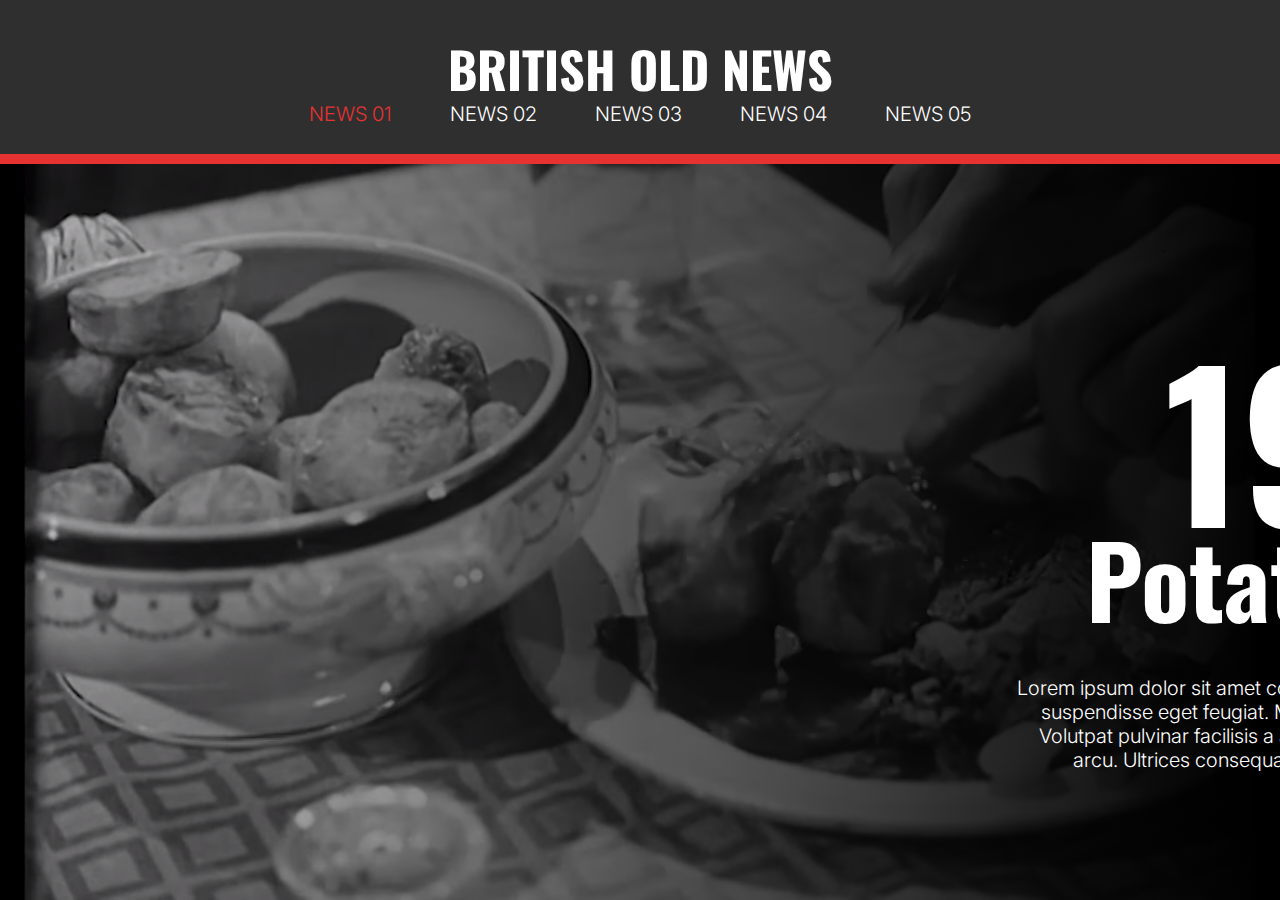
<file: 240718_SP_contents_slide/index.html>
<!DOCTYPE html>
<html lang="ko">
  <head>
    <meta charset="UTF-8" />
    <meta name="viewport" content="width=device-width, initial-scale=1.0" />
    <link rel="stylesheet" href="./style.css" />
    <script defer src="./script.js"></script>
    <title>BRITISH OLD NEWS</title>
  </head>
  <body>
    <div id="container">
      <input type="radio" name="tabmenu" id="tab1" checked />
      <input type="radio" name="tabmenu" id="tab2" />
      <input type="radio" name="tabmenu" id="tab3" />
      <input type="radio" name="tabmenu" id="tab4" />
      <input type="radio" name="tabmenu" id="tab5" />
      <header id="header_area">
        <nav id="header_contents">
          <div class="logo">BRITISH OLD NEWS</div>
          <div class="gnb">
            <label for="tab1">NEWS 01</label>
            <label for="tab2">NEWS 02</label>
            <label for="tab3">NEWS 03</label>
            <label for="tab4">NEWS 04</label>
            <label for="tab5">NEWS 05</label>
          </div>
        </nav>
      </header>
      <div id="tabs">
        <div id="contents">
          <div class="first_content">
            <div class="text_content">
              <span></span>
              <h1>1944</h1>
              <h2>Potato Love</h2>
              <p>
                Lorem ipsum dolor sit amet consectetur. Lectus ipsum varius
                suspendisse eget feugiat. Morbi enim viverra dui faucibus.
                Volutpat pulvinar facilisis a adipiscing nunc ridiculus donec
                arcu. Ultrices consequat nullam nisl dui morbi natoque.
              </p>
            </div>
          </div>
          <div class="second_content">
            <div class="text_content">
              <span></span>
              <h1>1946</h1>
              <h2>Flying Fashions</h2>
              <p>
                Lorem ipsum dolor sit amet consectetur. Lectus ipsum varius
                suspendisse eget feugiat. Morbi enim viverra dui faucibus.
                Volutpat pulvinar facilisis a adipiscing nunc ridiculus donec
                arcu. Ultrices consequat nullam nisl dui morbi natoque.
              </p>
            </div>
          </div>
          <div class="third_content">
            <div class="text_content">
              <span></span>
              <h1>1957</h1>
              <h2>Sophia Loren</h2>
              <p>
                Lorem ipsum dolor sit amet consectetur adipisicing elit. Et
                minus repudiandae id nihil iusto odio quas accusamus obcaecati
                rem eius modi asperiores nostrum, ea quisquam, deserunt veniam
                corrupti, natus dolorem.
              </p>
            </div>
          </div>
          <div class="fourth_content">
            <div class="text_content">
              <span></span>
              <h1>1968</h1>
              <h2>France strikes</h2>
              <p>
                Lorem ipsum, dolor sit amet consectetur adipisicing elit. Culpa
                ipsa veniam ipsam officiis sunt velit nisi sint omnis qui minus,
                facilis, facere laborum. Sequi quo ipsa officiis excepturi
                distinctio dolores.
              </p>
            </div>
          </div>
          <div class="fifth_content">
            <div class="text_content">
              <span></span>
              <h1>1975</h1>
              <h2>Horn Dance</h2>
              <p>
                Lorem ipsum dolor, sit amet consectetur adipisicing elit.
                Molestiae iure quae alias officiis optio consequatur sint! Hic
                debitis iure provident dolor dolorum voluptatum aliquam.
                Laboriosam eum officiis facilis ab expedita.
              </p>
            </div>
          </div>
        </div>
      </div>
    </div>
  </body>
</html>
</file>
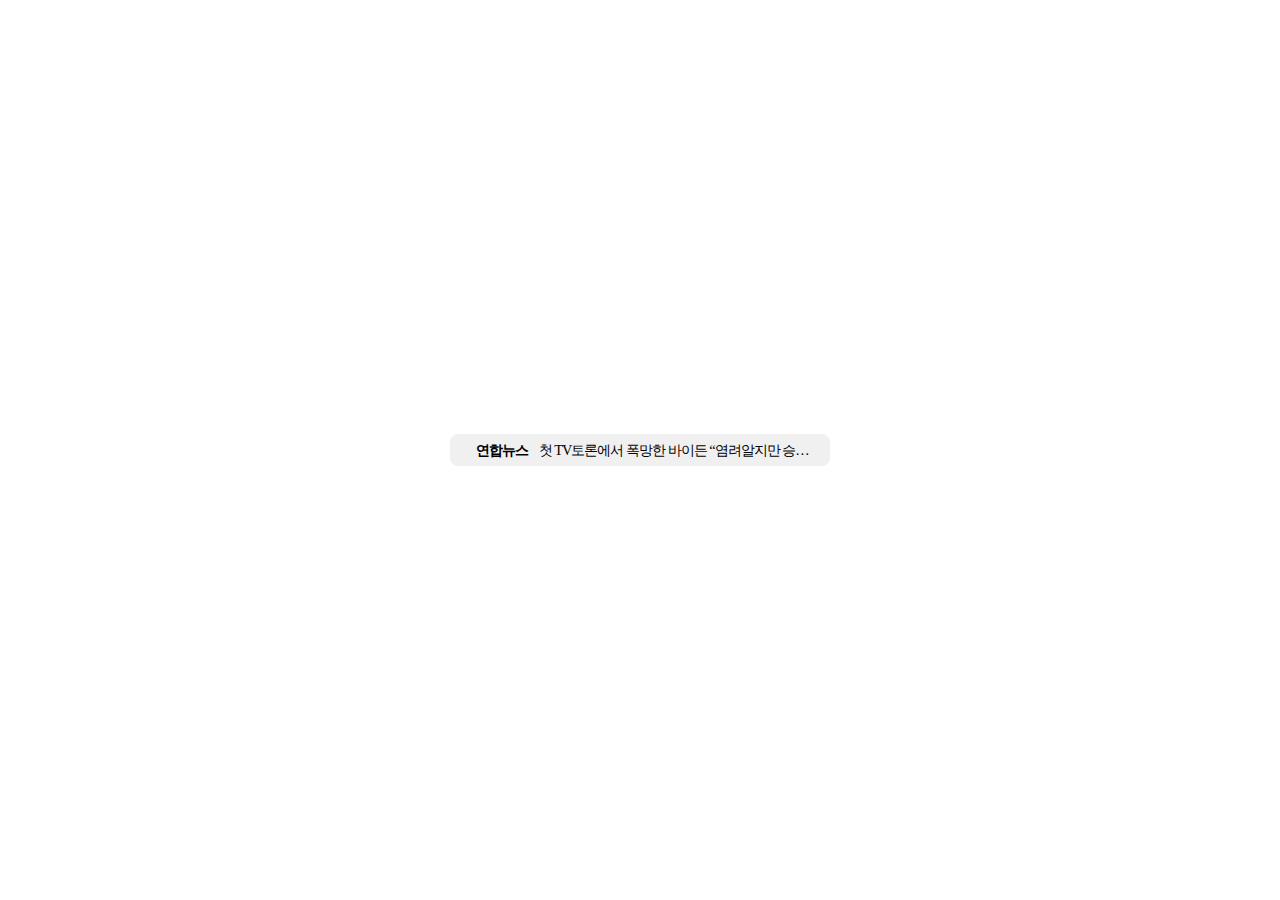
<file: 240801_SP_main_homepage/reference/rollingbanner/index.html>
<!DOCTYPE html>
<html lang="ko">
  <head>
    <meta charset="UTF-8" />
    <meta name="viewport" content="width=device-width, initial-scale=1.0" />
    <title>Document</title>
    <link rel="stylesheet" href="./stytle.css" />
    <script defer src="./script.js"></script>
  </head>
  <body>
    <div class="rollingbanner">
      <div class="title">연합뉴스</div>
      <div class="wrap">
        <ul>
          <li class="current">
            <a
              href="https://www.seoul.co.kr/news/international/2024/06/30/20240630500052?wlog_tag3=naver"
              >첫 TV토론에서 폭망한 바이든 “염려알지만 승리할 것, 콜록!”</a
            >
          </li>
          <li class="next">
            <a href="https://www.fnnews.com/news/202406292348187912"
              >외환시장 새벽 2시까지 개장...간이과세 매출 기준 상향 [하반기
              달라지는 것들]</a
            >
          </li>
          <li>
            <a
              href="https://imnews.imbc.com/news/2024/politics/article/6612691_36431.html"
              >한 총리 "여야 합의 기반하지 않은 일방적 국회 운영에 국민 실망"</a
            >
          </li>
          <li>
            <a
              href="https://news.bizwatch.co.kr/article/consumer/2024/06/27/0039"
              >"'글루텐 프리'니까 건강하겠지"…당신은 마케팅에 속았다</a
            >
          </li>
          <li class="prev">
            <a href="https://www.nongmin.com/article/20240630500013"
              >해수욕장서 동생 신발 줍다 떠내려간 아동…낚시 어선이 구했다</a
            >
          </li>
        </ul>
      </div>
    </div>
  </body>
</html>
</file>
<file: 240718_SP_contents_slide/style.css>
/* font import */
@import url("https://fonts.googleapis.com/css2?family=Oswald:wght@200..700&display=swap");
@import url("https://fonts.googleapis.com/css2?family=Inter:wght@100..900&family=Oswald:wght@200..700&display=swap");

/* reset */
* {
  margin: 0;
  padding: 0;
  box-sizing: border-box;
}

ul,
li {
  list-style: none;
}

a {
  text-decoration: none;
  color: inherit;
}

/* common */
#container {
  width: 100%;
  height: 100%;
}

/* tab bar */
input[type="radio"] {
  display: none;
  &#tab1:checked ~ #tabs #contents {
    left: 0;
  }
  &#tab2:checked ~ #tabs #contents {
    left: -100%;
  }
  &#tab3:checked ~ #tabs #contents {
    left: -200%;
  }
  &#tab4:checked ~ #tabs #contents {
    left: -300%;
  }
  &#tab5:checked ~ #tabs #contents {
    left: -400%;
  }
  &#tab1:checked ~ #tabs #contents div:nth-child(1) .text_content {
    transform: translateY(50px);
    opacity: 1;
  }
  &#tab2:checked ~ #tabs #contents div:nth-child(2) .text_content {
    transform: translateY(50px);
    opacity: 1;
  }
  &#tab3:checked ~ #tabs #contents div:nth-child(3) .text_content {
    transform: translateY(50px);
    opacity: 1;
  }
  &#tab4:checked ~ #tabs #contents div:nth-child(4) .text_content {
    transform: translateY(50px);
    opacity: 1;
  }
  &#tab5:checked ~ #tabs #contents div:nth-child(5) .text_content {
    transform: translateY(50px);
    opacity: 1;
  }
  &#tab1:checked ~ #header_area #header_contents .gnb label[for="tab1"] {
    color: #e73232;
  }
  &#tab2:checked ~ #header_area #header_contents .gnb label[for="tab2"] {
    color: #e73232;
  }
  &#tab3:checked ~ #header_area #header_contents .gnb label[for="tab3"] {
    color: #e73232;
  }
  &#tab4:checked ~ #header_area #header_contents .gnb label[for="tab4"] {
    color: #e73232;
  }
  &#tab5:checked ~ #header_area #header_contents .gnb label[for="tab5"] {
    color: #e73232;
  }
}

#header_area {
  width: 100%;
  height: 164px;
  background: #2f2f2f;
  border-bottom: 10px solid #e73232;
  position: fixed;
  z-index: 1;
  #header_contents {
    width: 100%;
    height: 100%;
    color: #fff;
    .logo {
      font: bold 50px/1 "Oswald", sans-serif;
      text-align: center;
      padding: 43px 0 11px;
    }
    .gnb {
      display: flex;
      justify-content: center;
      gap: 58px;
      font: 300 20px/1 "Inter", sans-serif;
      label {
        cursor: pointer;
      }
    }
  }
}

#tabs {
  overflow: hidden;
  height: 100%;
  position: relative;
  height: 100vh;
  #contents {
    display: flex;
    width: 500%;
    color: #fff;
    position: absolute;
    top: 0;
    left: 0;
    transition: all 0.5s;
    & > div {
      width: 20%;
      height: 100vh;
      &::before {
        content: "";
        display: flex;
        width: 100%;
        height: 100%;
        background: linear-gradient(to right, transparent, #000);
      }
      &:nth-child(1) {
        background: url("./img/background_1.png") center/cover no-repeat;
      }
      &:nth-child(2) {
        background: url("./img/background_2.png") center/cover no-repeat;
      }
      &:nth-child(3) {
        background: url("./img/background_3.png") center/cover no-repeat;
      }
      &:nth-child(4) {
        background: url("./img/background_4.png") center/cover no-repeat;
      }
      &:nth-child(5) {
        background: url("./img/background_5.png") center/cover no-repeat;
      }
      .text_content {
        position: absolute;
        top: 250px;
        text-align: right;
        padding-left: 1000px;
        opacity: 0;
        transform: translateY(-50px);
        transition: 0.5s;
        transition-delay: 0.5s;
        span {
          display: inline-block;
          width: 78px;
          height: 10px;
          background: #e73232;
        }
        h1 {
          font: bold 200px/1 "Oswald", sans-serif;
          margin-top: 20px;
        }
        h2 {
          font: bold 100px/1 "Oswald", sans-serif;
          margin-top: -10px;
        }
        p {
          display: inline-block;
          margin-top: 48px;
          width: 560px;
          font: 300 20px/1.2 "Inter", sans-serif;
        }
      }
    }
  }
}
</file>
<file: 240801_SP_main_homepage/reference/rollingbanner/stytle.css>
* {
  margin: 0;
  padding: 0;
  box-sizing: border-box;
}

ul,
li {
  list-style: none;
}

a {
  text-decoration: none;
  color: inherit;
}

body {
  display: flex;
  justify-content: center;
  align-items: center;
  height: 100vh;
}

.rollingbanner {
  width: 380px;
  height: 32px;
  background-color: #f0f0f0;
  border-radius: 8px;
  font-size: 0.9rem;
  letter-spacing: -1px;
  padding: 7px 15px;
  padding-top: 9px;
  display: flex;
  .title {
    width: 80px;
    font-weight: bold;
    text-align: center;
    line-height: 1;
  }
  .wrap {
    position: relative;
    width: 300px;
    height: 100%;
    line-height: 1;
    overflow: hidden;
    li {
      position: absolute;
      top: -36px;
      left: 0;
      &.prev {
        top: -36px;
        transition: top 0.5s;
      }
      &.current {
        top: 0;
        transition: top 0.5s;
      }
      &.next {
        top: 36px;
      }
    }
    a {
      display: inline-block;
      width: 280px;
      white-space: nowrap;
      overflow: hidden;
      text-overflow: ellipsis;
    }
  }
}
</file>
